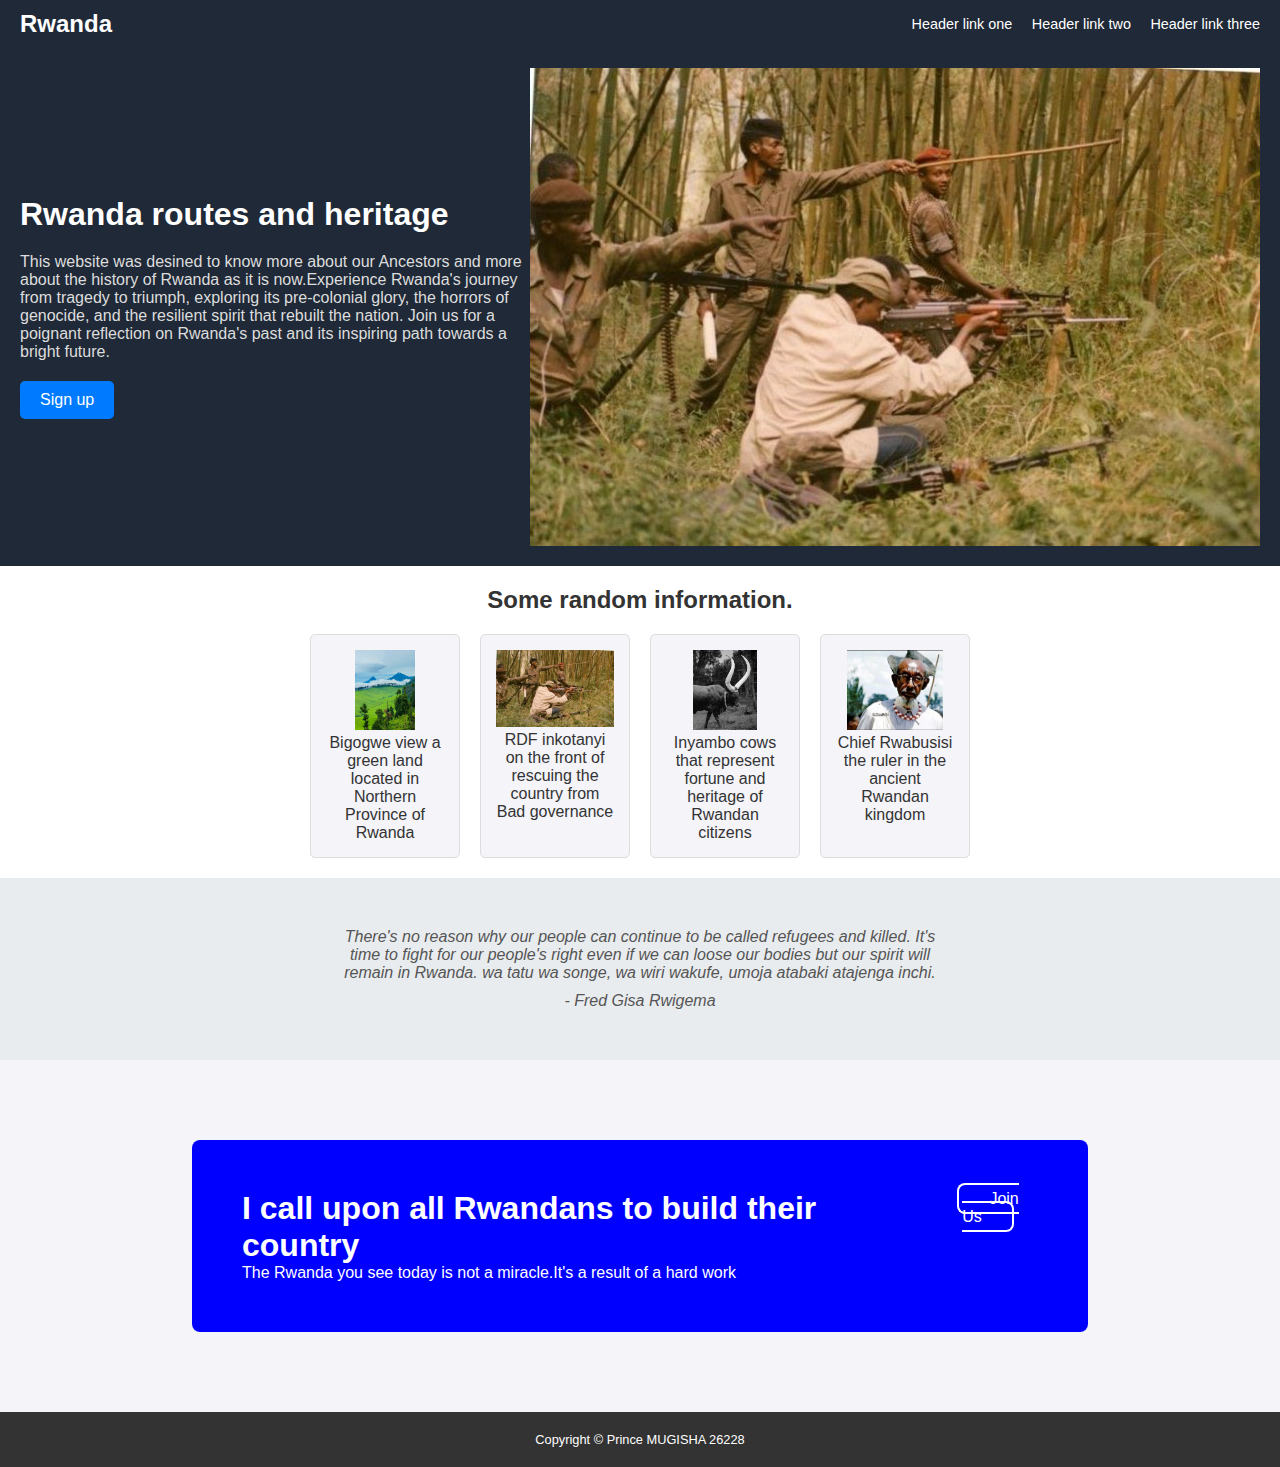
<file: index.html>
<!DOCTYPE html>
<html lang="en">
<head>
    <meta charset="UTF-8">
    <meta name="viewport" content="width=device-width, initial-scale=1.0">
    <title>Awesome Website</title>
    <link rel="stylesheet" href="styles1.css">
</head>
<body>
    <header>
        <div class="logo">Rwanda</div>
        <nav>
            <a href="#">Header link one</a>
            <a href="#">Header link two</a>
            <a href="#">Header link three</a>
        </nav>
    </header>

    <section class="hero">
        <div class="hero-text">
            <h1>Rwanda routes and heritage</h1>
            <p>This website was desined to know more about our Ancestors and more about the history of Rwanda as it is now.Experience Rwanda's journey from tragedy to triumph, exploring its pre-colonial glory, the horrors of genocide, and the resilient spirit that rebuilt the nation. Join us for a poignant reflection on Rwanda's past and its inspiring path towards a bright future.</p>
            <button class="cta-button">Sign up</button>
        </div>
        
      <div class="hero-image"><img src="GQBlNE5XEAAGB1M.jpg"></div>
    </section>

    <section class="info-section">
        <h2>Some random information.</h2>
        <div class="info-cards">
            <div class="info-card">
              <a href="#"><img src="20240830_142649.jpg"></a>
                <p>Bigogwe view a green land located in Northern Province of Rwanda</p>
            </div>
            <div class="info-card">
                <div class="info-image"></div>
                <a href="#"><img src="GQBlNE5XEAAGB1M.jpg"></a>
                <p>RDF inkotanyi on the front of rescuing the country from Bad governance</p>
            </div>
            <div class="info-card">
                <div class="info-image"></div>
                <a href="#"><img src="Screenshot_20240815-220319.png"></a>
                <p>Inyambo cows that represent fortune and heritage of Rwandan citizens</p>
            </div>
            <div class="info-card">
                <div class="info-image"></div>
                <a href="#"><img src="Screenshot_20240815-220310.png"></a>
                <p>Chief Rwabusisi the ruler in the ancient Rwandan kingdom</p>
            </div>
        </div>
    </section>

    <section class="testimonial">
        <p>There's no reason why our people can continue to be called refugees and killed. It's time to fight for our people's right even if we can loose our bodies but our spirit will remain in Rwanda. wa tatu wa songe,  wa wiri wakufe, umoja atabaki atajenga inchi.
        </p>
        <p>- Fred Gisa Rwigema </p>
    </section >

    <section class="action-section">
      <div class="call-to-action">
        <div class="action-left">
          <h1>I call upon all Rwandans to build their country</h1>
          <p class="roboto-light">The Rwanda you see today is not a miracle.It's a result of a hard work</p>
        </div>
        <div class="action-right">
          <a class="action-btn"href="#">Join Us</a>
      </div>
      </div>

    </section>
    <footer>
        <p>Copyright © Prince MUGISHA 26228</p>
    </footer>
</body>
</html>
</file>
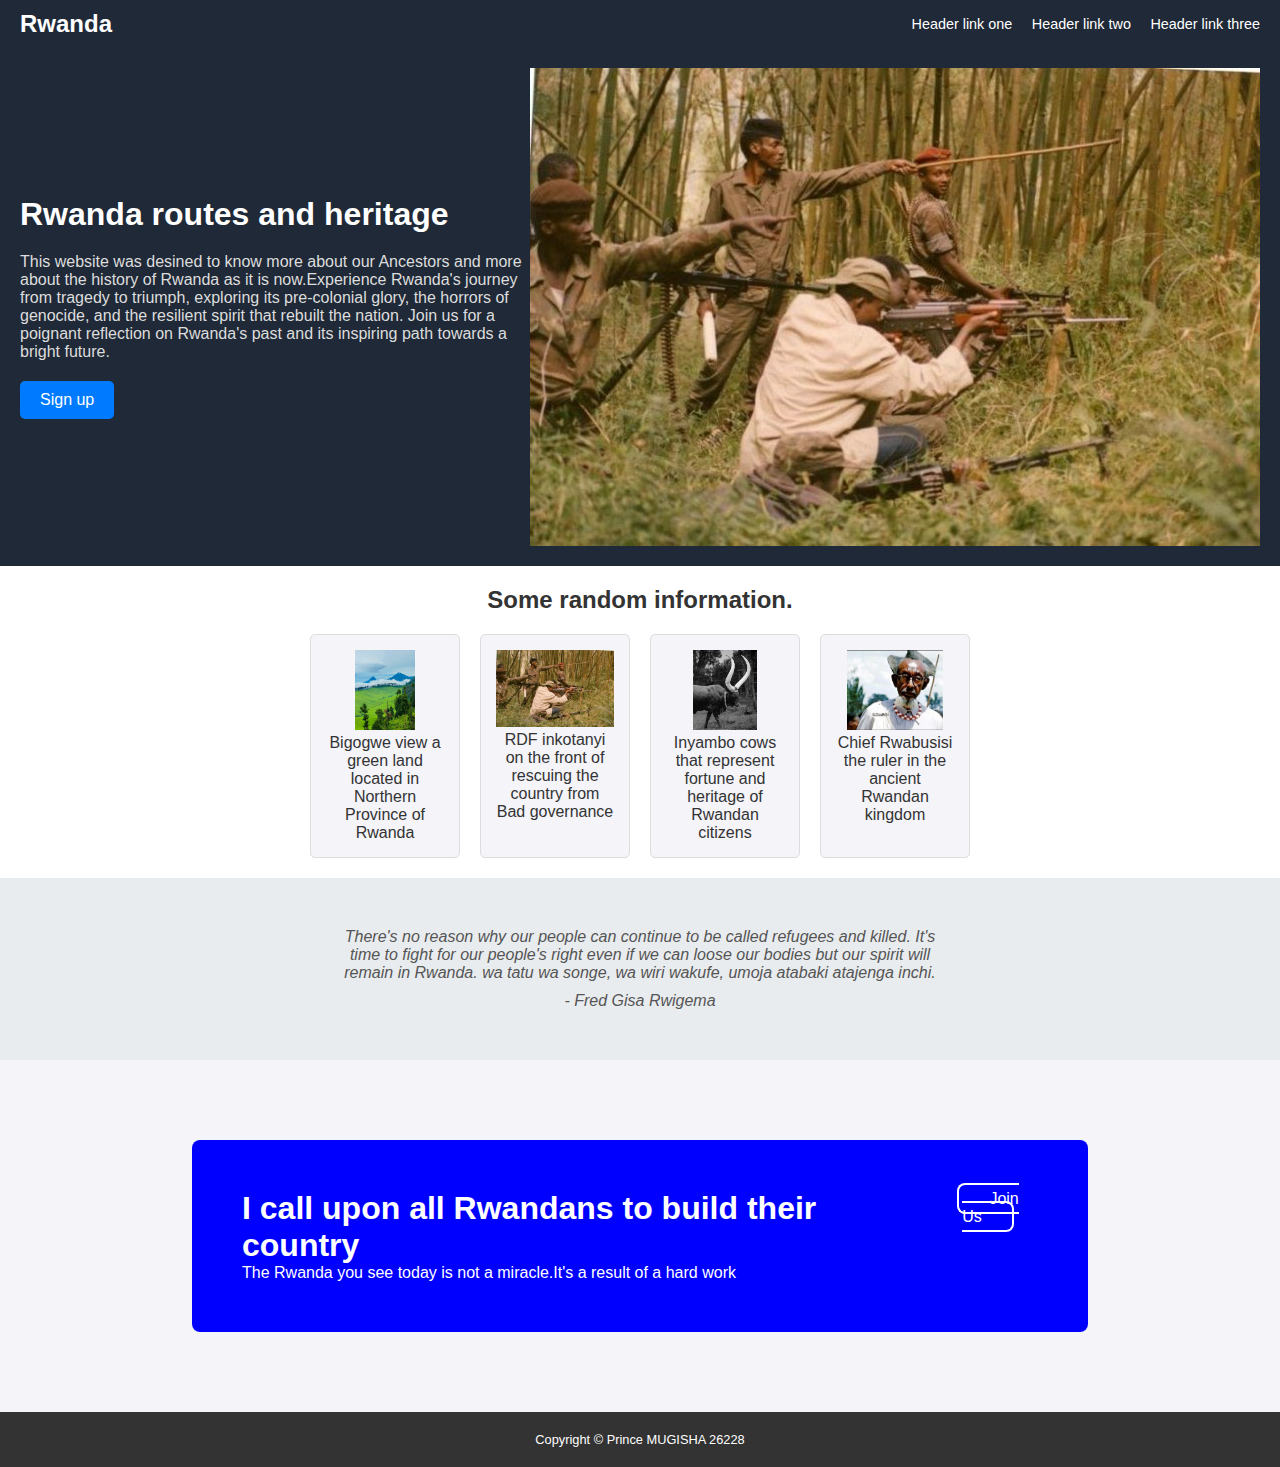
<file: Assignment1.html>
<!DOCTYPE html>
<html lang="en">
<head>
    <meta charset="UTF-8">
    <meta name="viewport" content="width=device-width, initial-scale=1.0">
    <title>Awesome Website</title>
    <link rel="stylesheet" href="styles1.css">
</head>
<body>
    <header>
        <div class="logo">Rwanda</div>
        <nav>
            <a href="#">Header link one</a>
            <a href="#">Header link two</a>
            <a href="#">Header link three</a>
        </nav>
    </header>

    <section class="hero">
        <div class="hero-text">
            <h1>Rwanda routes and heritage</h1>
            <p>This website was desined to know more about our Ancestors and more about the history of Rwanda as it is now.Experience Rwanda's journey from tragedy to triumph, exploring its pre-colonial glory, the horrors of genocide, and the resilient spirit that rebuilt the nation. Join us for a poignant reflection on Rwanda's past and its inspiring path towards a bright future.</p>
            <button class="cta-button">Sign up</button>
        </div>
        
      <div class="hero-image"><img src="GQBlNE5XEAAGB1M.jpg"></div>
    </section>

    <section class="info-section">
        <h2>Some random information.</h2>
        <div class="info-cards">
            <div class="info-card">
              <a href="#"><img src="20240830_142649.jpg"></a>
                <p>Bigogwe view a green land located in Northern Province of Rwanda</p>
            </div>
            <div class="info-card">
                <div class="info-image"></div>
                <a href="#"><img src="GQBlNE5XEAAGB1M.jpg"></a>
                <p>RDF inkotanyi on the front of rescuing the country from Bad governance</p>
            </div>
            <div class="info-card">
                <div class="info-image"></div>
                <a href="#"><img src="Screenshot_20240815-220319.png"></a>
                <p>Inyambo cows that represent fortune and heritage of Rwandan citizens</p>
            </div>
            <div class="info-card">
                <div class="info-image"></div>
                <a href="#"><img src="Screenshot_20240815-220310.png"></a>
                <p>Chief Rwabusisi the ruler in the ancient Rwandan kingdom</p>
            </div>
        </div>
    </section>

    <section class="testimonial">
        <p>There's no reason why our people can continue to be called refugees and killed. It's time to fight for our people's right even if we can loose our bodies but our spirit will remain in Rwanda. wa tatu wa songe,  wa wiri wakufe, umoja atabaki atajenga inchi.
        </p>
        <p>- Fred Gisa Rwigema </p>
    </section >

    <section class="action-section">
      <div class="call-to-action">
        <div class="action-left">
          <h1>I call upon all Rwandans to build their country</h1>
          <p class="roboto-light">The Rwanda you see today is not a miracle.It's a result of a hard work</p>
        </div>
        <div class="action-right">
          <a class="action-btn"href="#">Join Us</a>
      </div>
      </div>

    </section>
    <footer>
        <p>Copyright © Prince MUGISHA 26228</p>
    </footer>
</body>
</html>
</file>
<file: styles1.css>
* {
  margin: 0;
  padding: 0;
  box-sizing: border-box;
  font-family: Arial, sans-serif;
}

body {
  background-color: #f4f4f9;
  color: #333;
}

header {
  background-color: #1f2937;
  color: #fff;
  padding: 10px 20px;
  display: flex;
  justify-content: space-between;
  align-items: center;
}

header .logo {
  font-size: 1.5em;
  font-weight: bold;
}

header nav a {
  color: #fff;
  margin-left: 15px;
  text-decoration: none;
  font-size: 0.9em;
}

.hero {
  display: flex;
  justify-content: space-between;
  align-items: center;
  padding: 20px 20px;
  background-color: #1f2937;
  color: #fff;
  
}

.hero-text {
  max-width: 50%;
  
}

.hero h1 {
  font-size: 2em;
}

.hero p {
  color: #ddd;
  margin-top:20px;


}

.hero .cta-button {
  margin-top: 20px;
  padding: 10px 20px;
  background-color: #007bff;
  color: #fff;
  border: none;
  border-radius: 5px;
  cursor: pointer;
  font-size: 1em;
}

.hero-image {
  width: 80%;
  float:right;
  background-color: #555;
  color: #ccc;
  display: flex;
  align-items: center;
  justify-content: center;
  font-size: 0.85em;
  border-radius: 5px;
 
}

.info-section {
  background-color: #fff;
  text-align: center;
  padding: 20px 20px;
}

.info-section h2 {
  font-size: 1.5em;
  margin-bottom: 20px;
}

.info-cards {
  display: flex;
  justify-content: center;
  gap: 20px;
  flex-wrap: wrap;
}

.info-card {
  background-color: #f4f4f9;
  border: 1px solid #ddd;
  width: 150px;
  padding: 15px;
  border-radius: 5px;
  text-align: center;
  transition: transform 0.3s ease, box-shadow 0.3s ease;
}

.info-card:hover {
  transform: translateY(-5px);
  box-shadow: 0 4px 8px rgba(0, 0, 0, 0.2);
}

.info-card img {
 max-width: 100%;
  height: auto;
  max-height: 80px;
  object-fit: cover;
}

.testimonial {
  background-color: #e9ecef;
  padding: 40px 20px;
  text-align: center;
  font-style: italic;
}

.testimonial p {
  max-width: 600px;
  margin: 10px auto;
  color: #555;
}

.call-section{
  display: flex;
  justify-content: center;
  align-items: center;
  padding: 50px 0px;
}

.call-to-action {
  background-color:blue;
  color: white;
  text-align: center;
  padding: 0px;
  display: flex;
  gap: 100px;
  width: 70%;
  padding: 50px;
  border-radius: 8px;
  justify-content: center;
}
.action-btn {
  border: solid 2px white;
  padding: 5px 30px;
  border-radius: 8px;
  text-decoration: none;
  color: white;
}

.action-btn:hover{
  background-color: white;
  color: blue;


}
.action-left{
  text-align: left;
  flex-grow: 2/3;
}
.action-right{
  flex-grow: 1/3;
}
.action-section{
  display: flex;
  justify-content: center;
  align-items: center;
  padding: 80px 0px;
}

footer {
  text-align: center;
  padding: 20px;
  font-size: 0.8em;
  background-color: #333;
  color: #fff;
}
</file>
